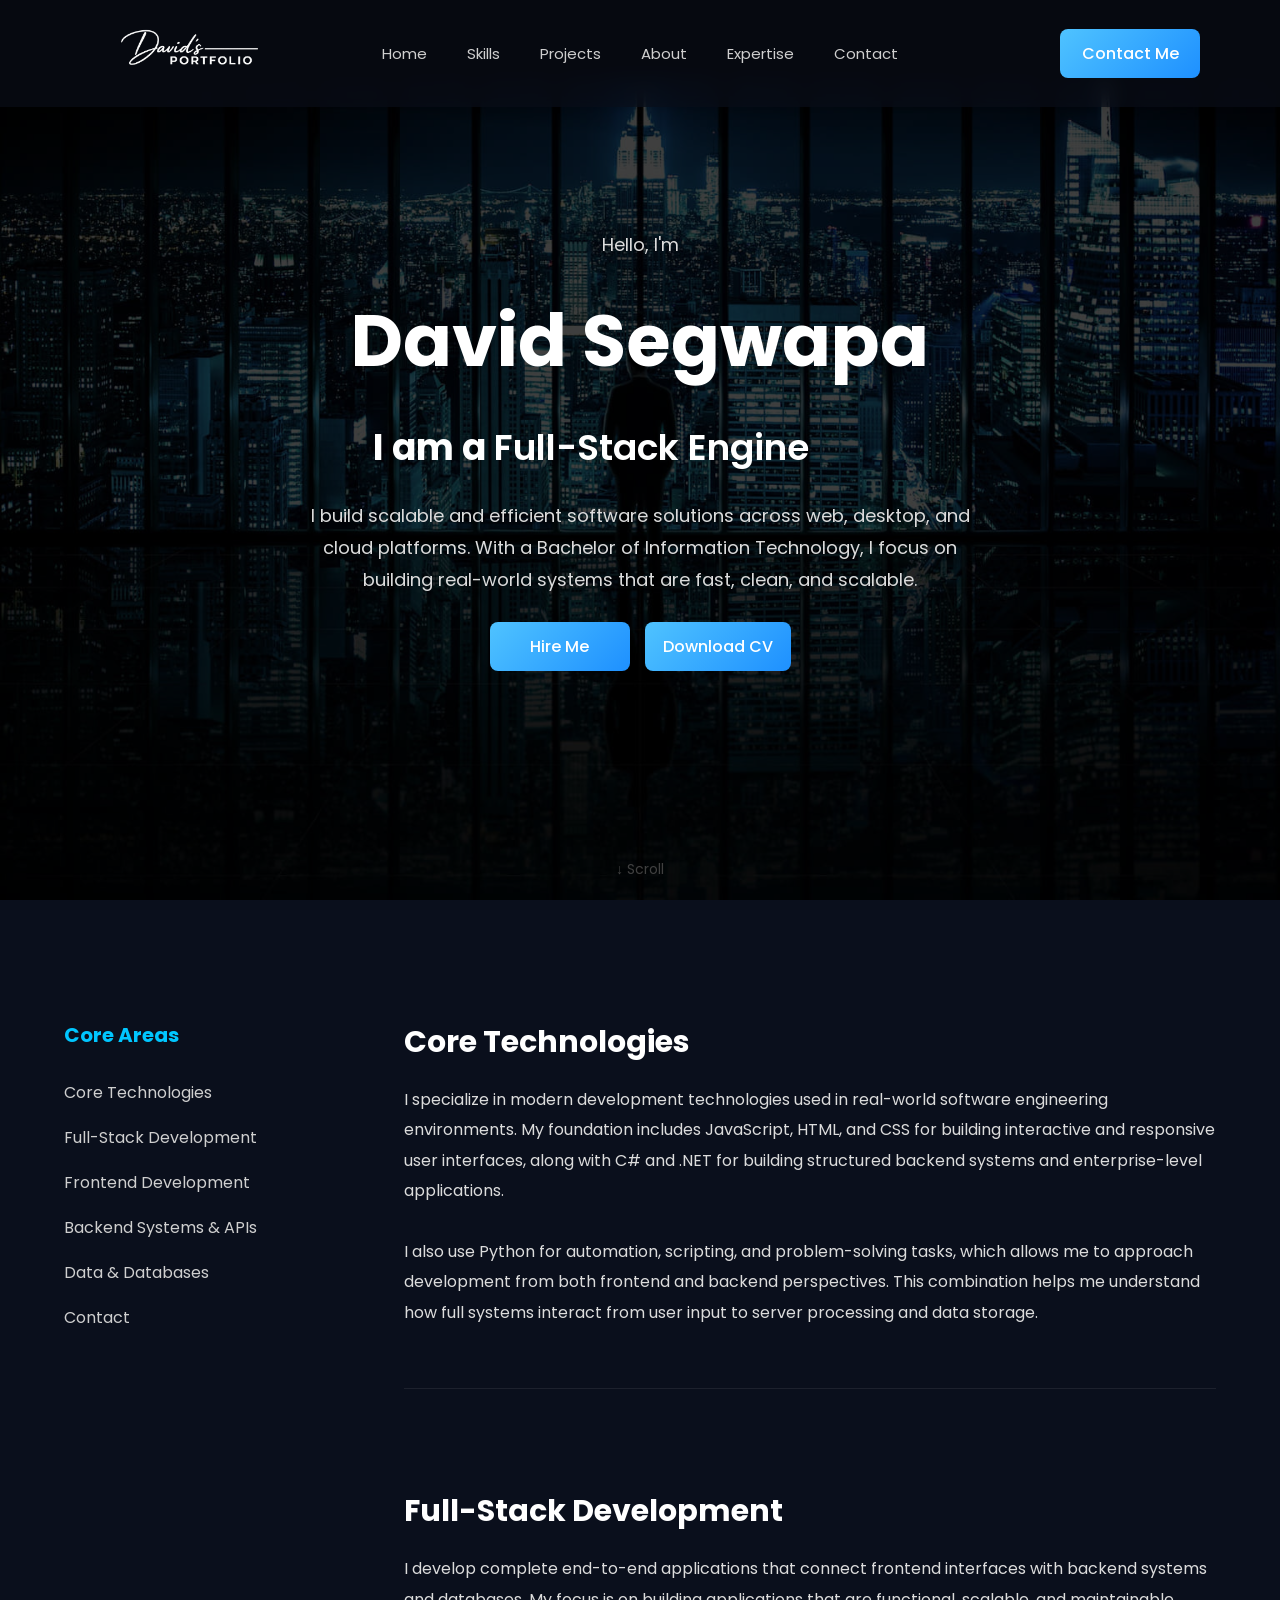
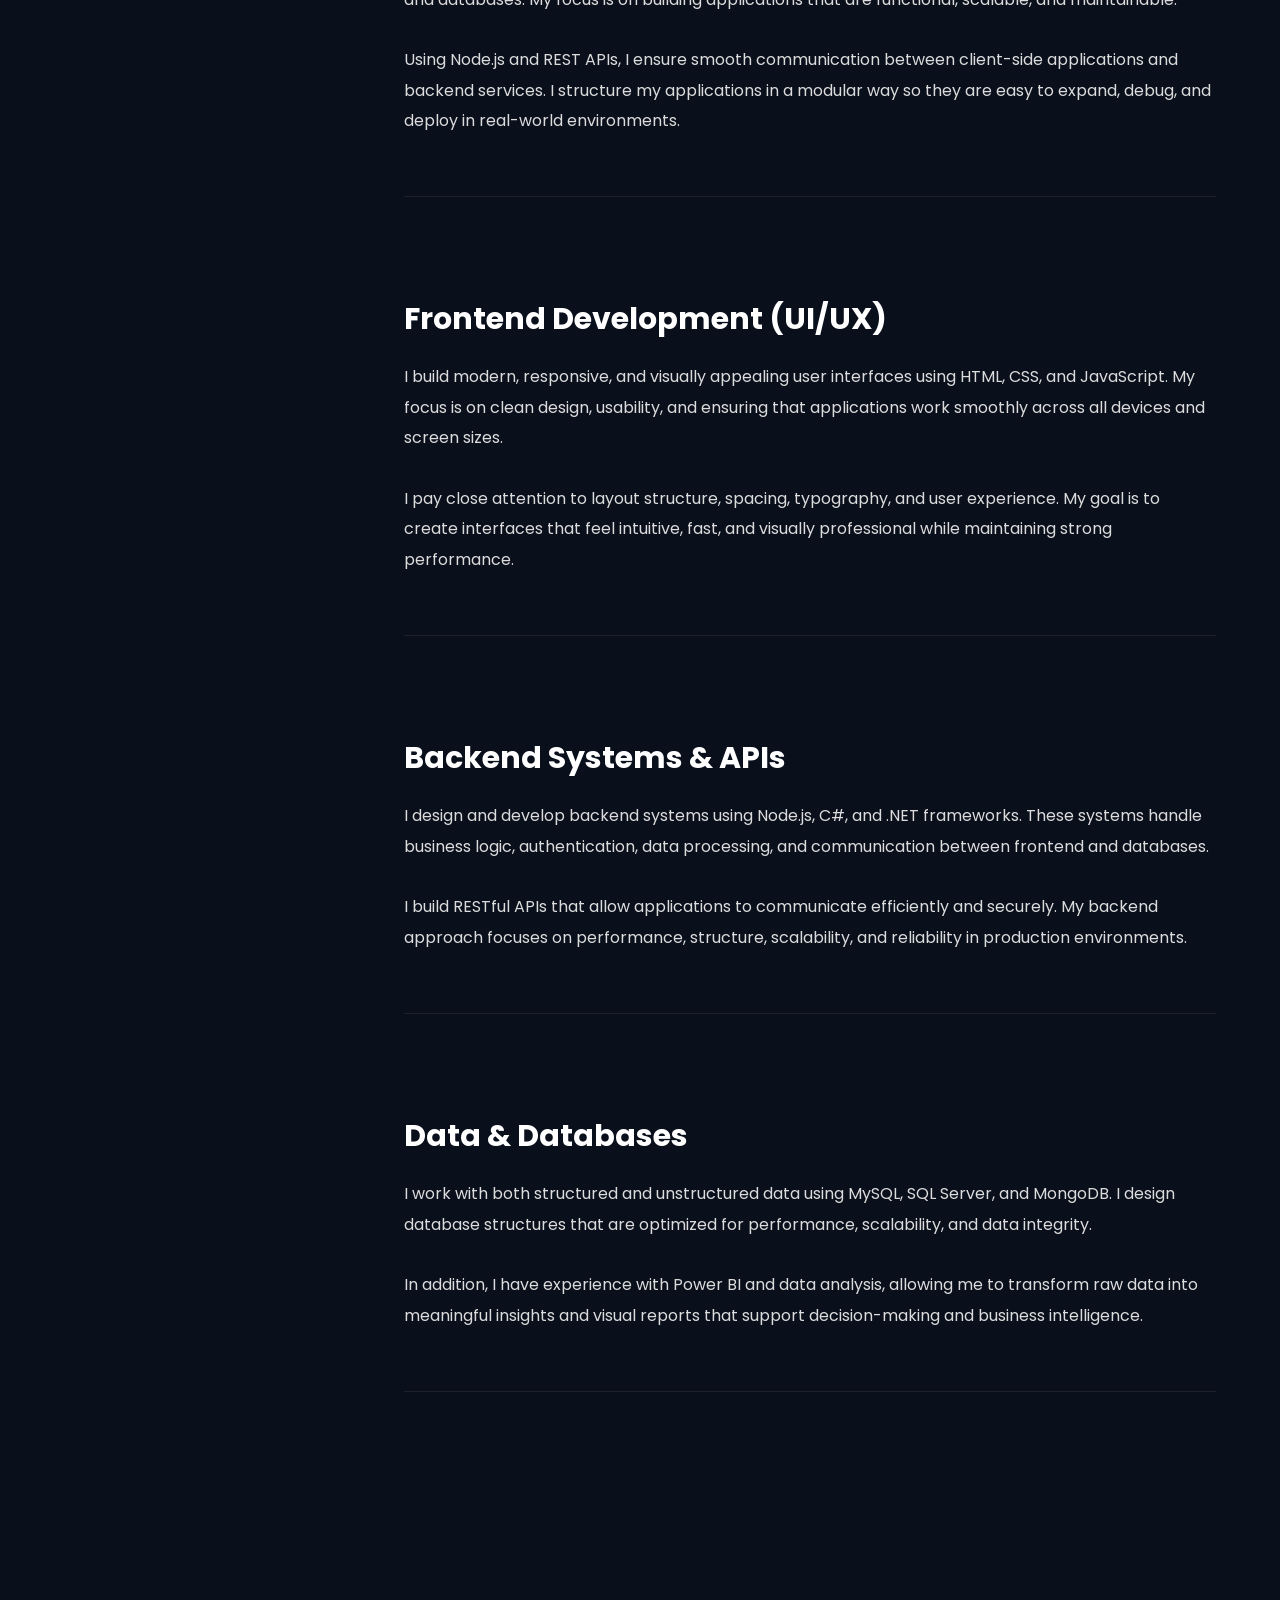
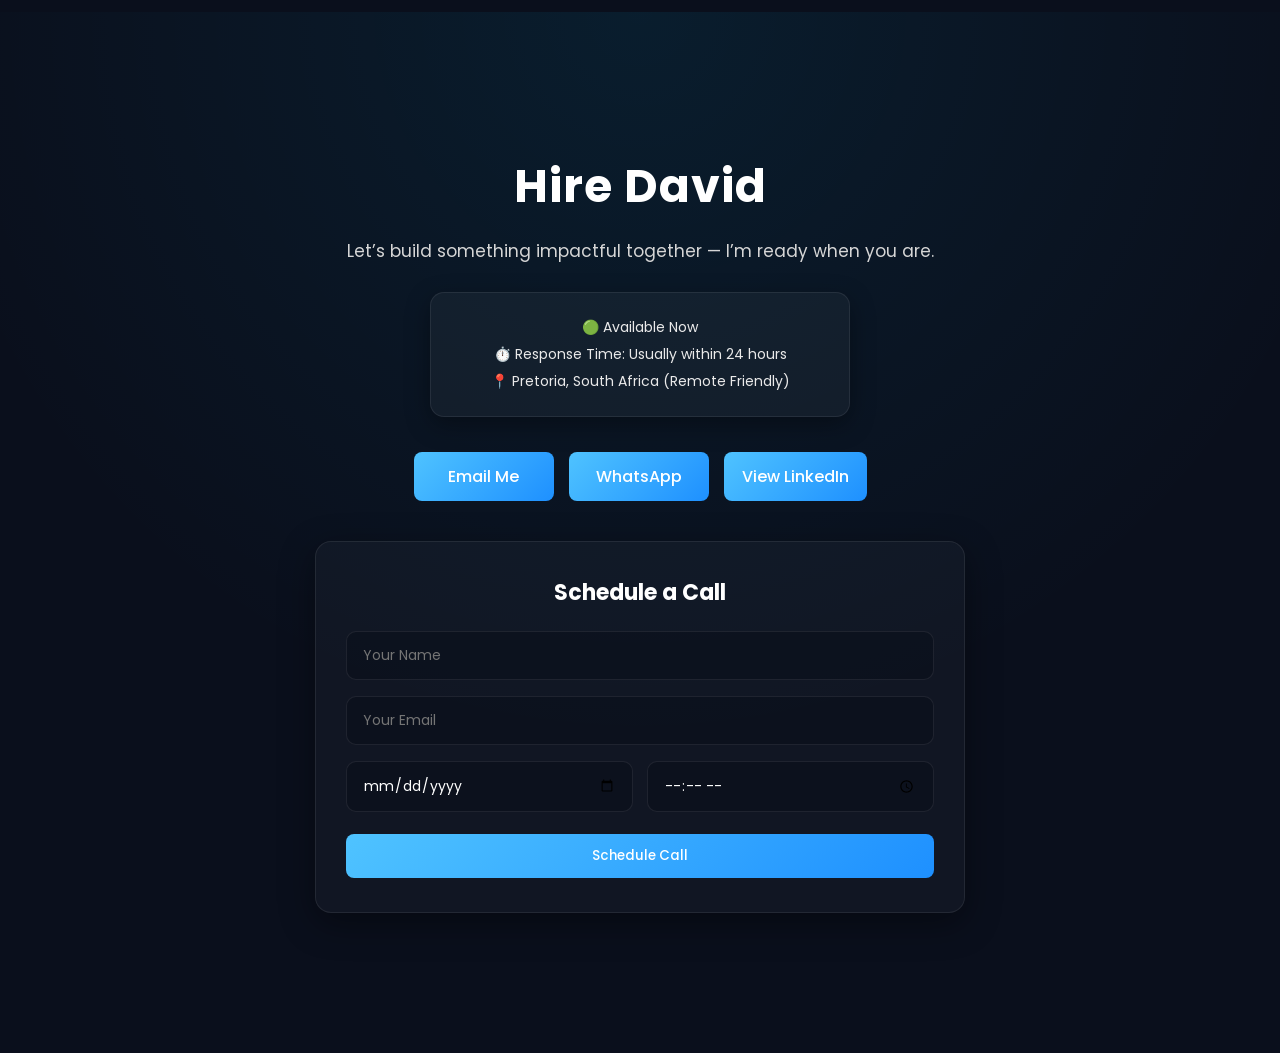
<file: index.html>
<!DOCTYPE html>
<html lang="en">
<head>
  <meta charset="UTF-8">
  <meta name="viewport" content="width=device-width, initial-scale=1.0">
  <title>David Segwapa | Full-Stack Software Engineer</title>

  <link href="https://fonts.googleapis.com/css2?family=Poppins:wght@300;400;500;600;700&display=swap" rel="stylesheet">
  <link rel="stylesheet" href="styles.css">
</head>

<body>

<header>
  <div class="logo">
    <img src="Images/ChatGPT Image Mar 22, 2026, 08_32_22 PM.png" alt="DavidDev Logo">
  </div>

  <nav id="nav">
    <a href="#home">Home</a>
    <a href="#skills">Skills</a>
    <a href="#projects">Projects</a>
    <a href="#about">About</a>
    <a href="#expertise">Expertise</a>
    <!-- FIXED -->
    <a href="#hire">Contact</a>
  </nav>

  <div id="overlay"></div>

  <div class="buttons">
    <a href="#hire" class="btn gradient">Contact Me</a>
  </div>

  <div class="menu-toggle" id="menu-toggle">☰</div>
</header>

<!-- HERO -->
<section class="hero" id="home">
  <div class="content">
    <p class="hero-intro">Hello, I'm</p>
    <h1 class="hero-name">David Segwapa</h1>
    <h2 class="hero-role">
      I am a <span id="typing"></span>
    </h2>

    <p class="scroll-text">
      I build scalable and efficient software solutions across web, desktop, and cloud platforms.
      With a Bachelor of Information Technology, I focus on building real-world systems that are fast, clean, and scalable.
    </p>

    <div class="cta">
      <a href="#hire" class="btn gradient">Hire Me</a>
      <a href="#" class="btn gradient" id="cvBtn">Download CV</a>
    </div>
  </div>

  <div class="scroll-indicator">↓ Scroll</div>
</section>

<!-- CV MODAL -->
<div id="cvModal" class="modal">
  <div class="modal-content">
    <span class="close">&times;</span>
    <h3>What would you like to do?</h3>
    <div class="modal-buttons">
      <a href="Documents/David Segwapa Resume.pdf" download class="btn gradient modal-btn">Download CV</a>
      <a href="Documents/David Segwapa Resume.pdf" target="_blank" class="btn gradient modal-btn">See CV</a>
    </div>
  </div>
</div>

<!-- SKILLS -->
<section class="skills-section" id="skills">

  <div class="skills-sidebar">
    <h2>Core Areas</h2>
    <a href="#core">Core Technologies</a>
    <a href="#fullstack">Full-Stack Development</a>
    <a href="#frontend">Frontend Development</a>
    <a href="#backend">Backend Systems & APIs</a>
    <a href="#data">Data & Databases</a>

    <!-- FIXED -->
    <a href="#hire">Contact</a>
  </div>

  <div class="skills-content">

    <div class="skill-block" id="core">
      <h3>Core Technologies</h3>
      <p>
        I specialize in modern development technologies used in real-world software engineering environments. My foundation includes JavaScript, HTML, and CSS for building interactive and responsive user interfaces, along with C# and .NET for building structured backend systems and enterprise-level applications.<br><br>
        I also use Python for automation, scripting, and problem-solving tasks, which allows me to approach development from both frontend and backend perspectives. This combination helps me understand how full systems interact from user input to server processing and data storage.
      </p>
    </div>

    <div class="skill-block" id="fullstack">
      <h3>Full-Stack Development</h3>
      <p>
        I develop complete end-to-end applications that connect frontend interfaces with backend systems and databases. My focus is on building applications that are functional, scalable, and maintainable.<br><br>
        Using Node.js and REST APIs, I ensure smooth communication between client-side applications and backend services. I structure my applications in a modular way so they are easy to expand, debug, and deploy in real-world environments.
      </p>
    </div>

    <div class="skill-block" id="frontend">
      <h3>Frontend Development (UI/UX)</h3>
      <p>
        I build modern, responsive, and visually appealing user interfaces using HTML, CSS, and JavaScript. My focus is on clean design, usability, and ensuring that applications work smoothly across all devices and screen sizes.<br><br>
        I pay close attention to layout structure, spacing, typography, and user experience. My goal is to create interfaces that feel intuitive, fast, and visually professional while maintaining strong performance.
      </p>
    </div>

    <div class="skill-block" id="backend">
      <h3>Backend Systems & APIs</h3>
      <p>
        I design and develop backend systems using Node.js, C#, and .NET frameworks. These systems handle business logic, authentication, data processing, and communication between frontend and databases.<br><br>
        I build RESTful APIs that allow applications to communicate efficiently and securely. My backend approach focuses on performance, structure, scalability, and reliability in production environments.
      </p>
    </div>

    <div class="skill-block" id="data">
      <h3>Data & Databases</h3>
      <p>
        I work with both structured and unstructured data using MySQL, SQL Server, and MongoDB. I design database structures that are optimized for performance, scalability, and data integrity.<br><br>
        In addition, I have experience with Power BI and data analysis, allowing me to transform raw data into meaningful insights and visual reports that support decision-making and business intelligence.
      </p>
    </div>

  </div>
</section>

<!-- HIRE SECTION -->
<section class="hire-section" id="hire">

  <div class="hire-container">

    <h2 class="hire-title">Hire David</h2>

    <p class="hire-value">
      Let’s build something impactful together — I’m ready when you are.
    </p>

    <div class="hire-status-card">
      <p>🟢 Available Now</p>
      <p>⏱️ Response Time: Usually within 24 hours</p>
      <p>📍 Pretoria, South Africa (Remote Friendly)</p>
    </div>

    <div class="hire-contact-buttons">
      <a href="mailto:kgothatsodavisegwapa2003@gmail.com?subject=Hiring Inquiry&body=Hi David,%0A%0AI’d like to work with you." class="btn gradient">
        Email Me
      </a>

      <a href="https://wa.me/27795946833?text=Hi%20David,%20I'm%20interested%20in%20working%20with%20you" target="_blank" class="btn gradient">
        WhatsApp
      </a>

      <a href="https://linkedin.com/in/david-segwapa-05a759346" target="_blank" class="btn gradient">
        View LinkedIn
      </a>
    </div>

    <div class="book-call-form-container">

      <form id="callForm" class="book-call-form">

        <h3>Schedule a Call</h3>

        <input type="text" id="callName" placeholder="Your Name" required>
        <input type="email" id="callEmail" placeholder="Your Email" required>

        <div class="form-row">
          <input type="date" id="callDate" required>
          <input type="time" id="callTime" required>
        </div>

        <button type="submit" class="btn gradient schedule-btn">
          Schedule Call
        </button>

      </form>

    </div>

  </div>
</section>

<script src="script.js"></script>

</body>
</html>
</file>
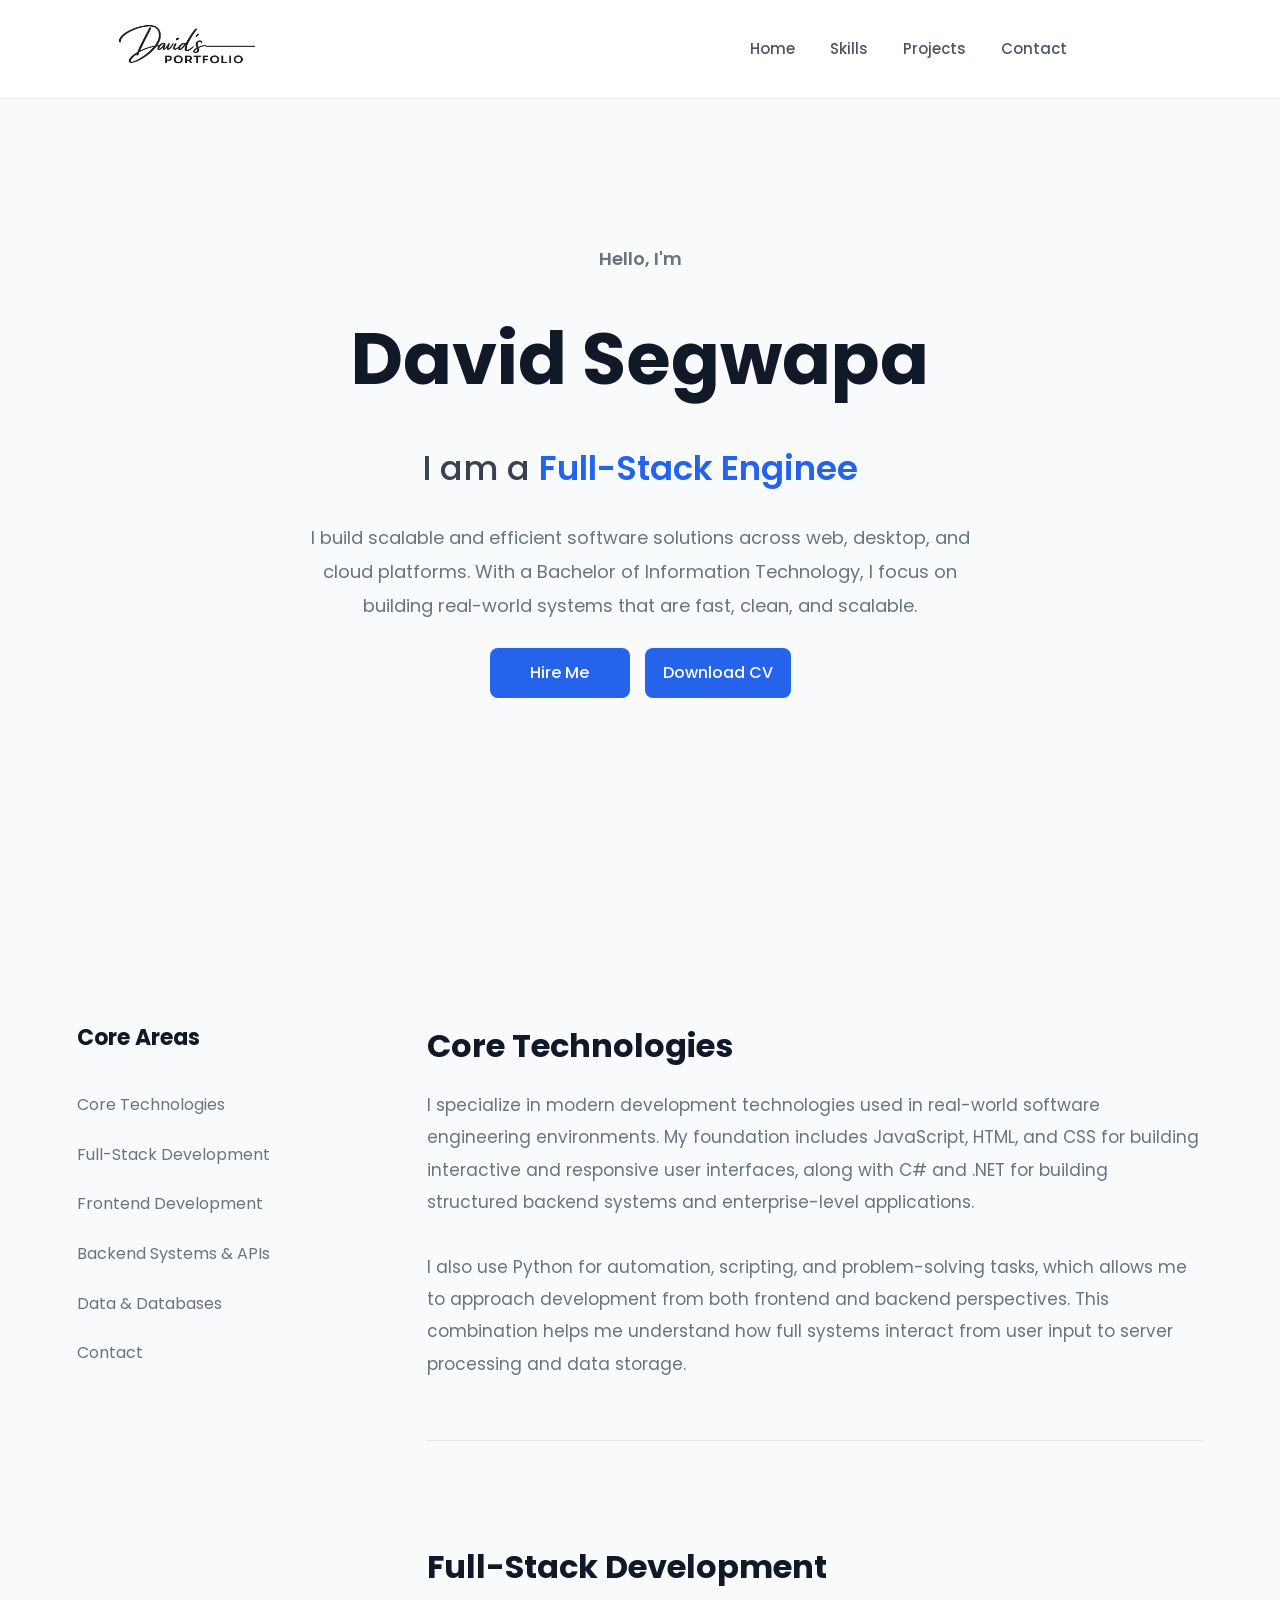
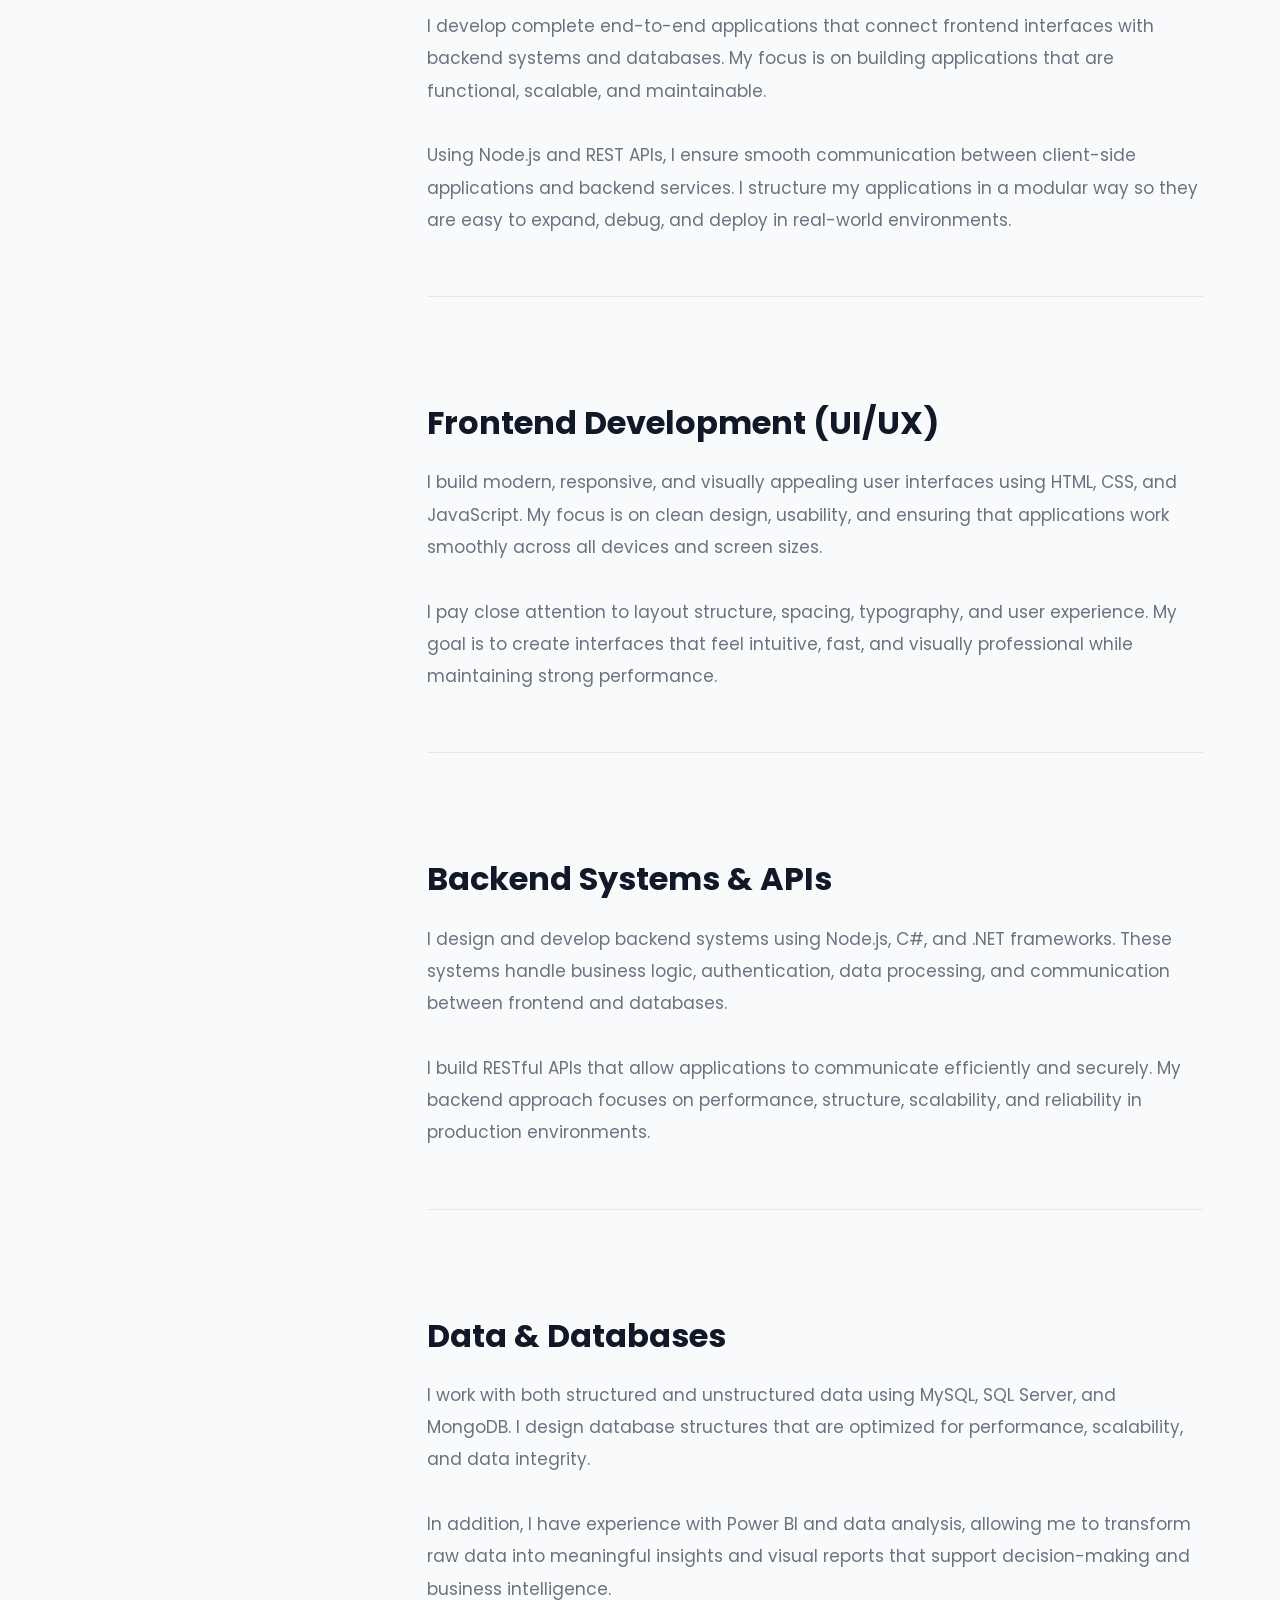
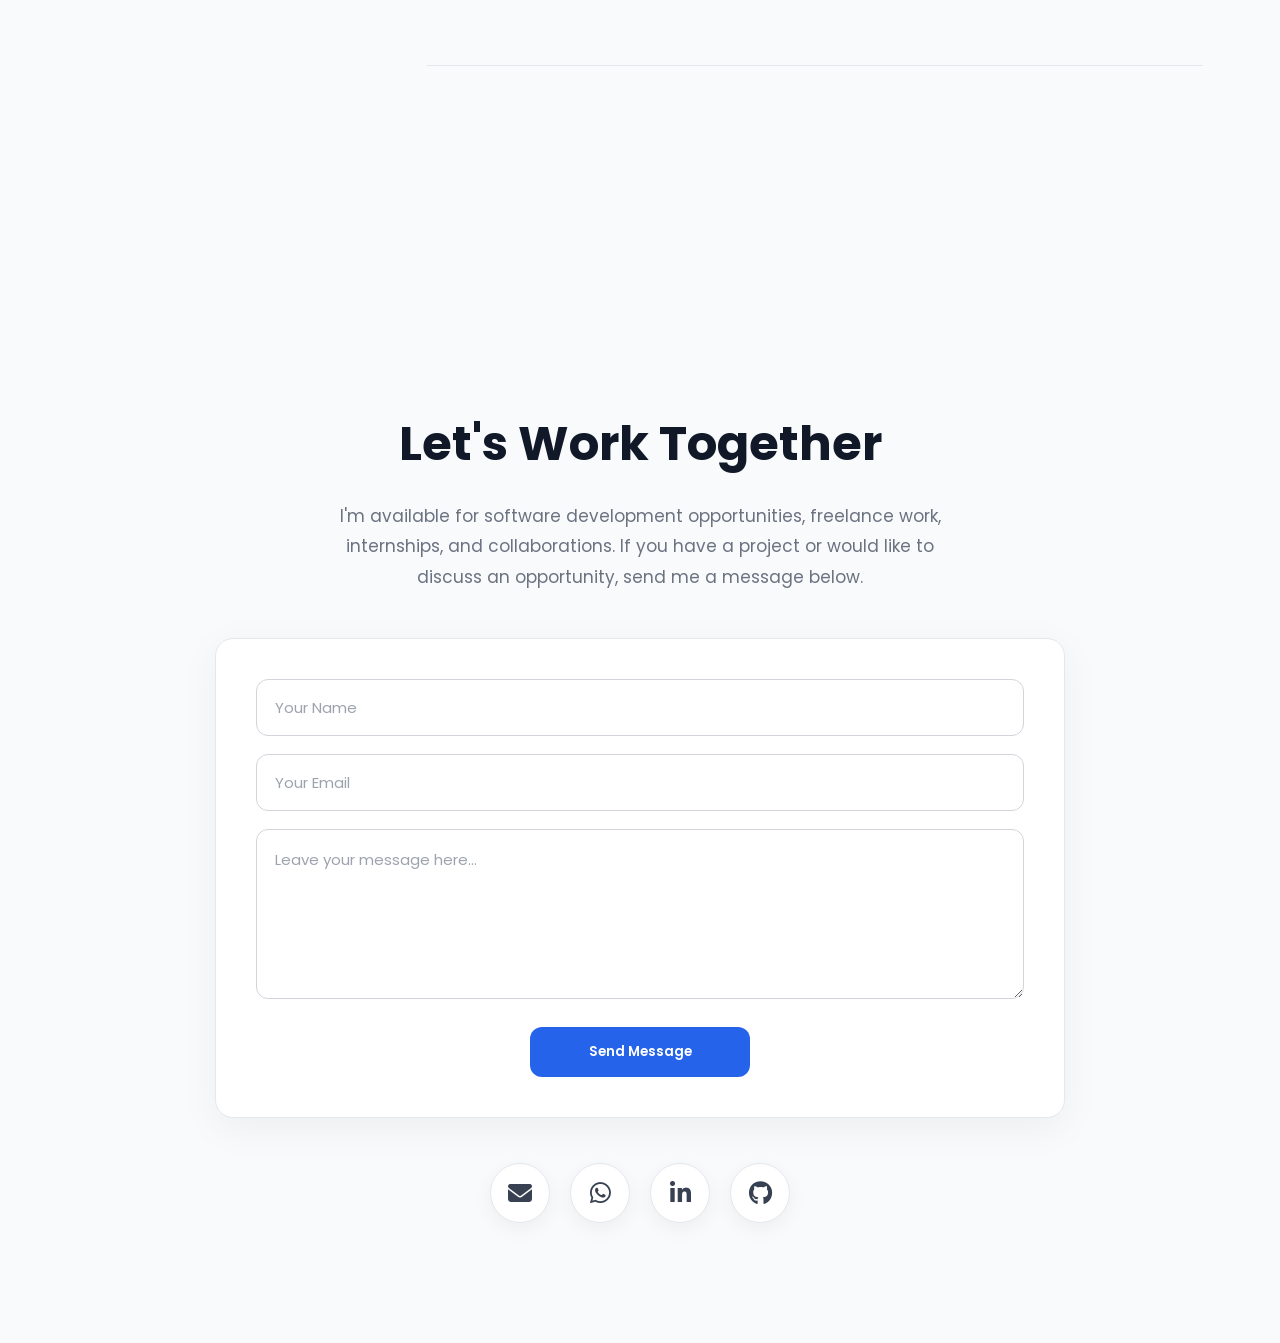
<file: docs/index.html>
<!DOCTYPE html>
<html lang="en">
<head>
  <meta charset="UTF-8">
  <meta name="viewport" content="width=device-width, initial-scale=1.0">
  <title>David Segwapa | Full-Stack Software Engineer</title>

  <link href="https://fonts.googleapis.com/css2?family=Poppins:wght@300;400;500;600;700&display=swap" rel="stylesheet">
  <link rel="stylesheet"href="https://cdnjs.cloudflare.com/ajax/libs/font-awesome/6.7.2/css/all.min.css">
  <link
    id="theme-style"
    rel="stylesheet"
    href="CSS/styles.css">
</head>

<body>

<header>
  <div class="logo">
    <img src="/docs/Images/imagePortfolioIcon.png" alt="DavidDev Logo">
  </div>

<nav id="nav">
    <a href="#home">Home</a>
    <a href="#skills">Skills</a>
    <a href="#projects">Projects</a>
    <a href="#hire">Contact</a>
</nav>

<div class="menu-toggle" id="menu-toggle">
    <i class="fas fa-bars"></i>
</div>

</header>
<div id="overlay"></div>
<!-- HERO -->
<section class="hero" id="home">
  <div class="content">
    <p class="hero-intro">Hello, I'm</p>
    <h1 class="hero-name">David Segwapa</h1>
    <h2 class="hero-role">
      I am a <span id="typing"></span>
    </h2>

    <p class="scroll-text">
      I build scalable and efficient software solutions across web, desktop, and cloud platforms.
      With a Bachelor of Information Technology, I focus on building real-world systems that are fast, clean, and scalable.
    </p>

    <div class="cta">
      <a href="#hire" class="btn gradient">Hire Me</a>
      <a href="#" class="btn gradient" id="cvBtn">Download CV</a>
    </div>
  </div>

</section>

<!-- CV MODAL -->
<div id="cvModal" class="modal">
  <div class="modal-content">
    <span class="close">&times;</span>
    <h3>What would you like to do?</h3>
    <div class="modal-buttons">
      <a href="Documents/David Segwapa Resume.pdf" download class="btn gradient modal-btn">Download CV</a>
      <a href="Documents/David Segwapa Resume.pdf" target="_blank" class="btn gradient modal-btn">See CV</a>
    </div>
  </div>
</div>

<!-- SKILLS -->
<section class="skills-section" id="skills">

  <div class="skills-sidebar">
    <h2>Core Areas</h2>
    <a href="#core">Core Technologies</a>
    <a href="#fullstack">Full-Stack Development</a>
    <a href="#frontend">Frontend Development</a>
    <a href="#backend">Backend Systems & APIs</a>
    <a href="#data">Data & Databases</a>

    <!-- FIXED -->
    <a href="#hire">Contact</a>
  </div>

  <div class="skills-content">

    <div class="skill-block" id="core">
      <h3>Core Technologies</h3>
      <p>
        I specialize in modern development technologies used in real-world software engineering environments. My foundation includes JavaScript, HTML, and CSS for building interactive and responsive user interfaces, along with C# and .NET for building structured backend systems and enterprise-level applications.<br><br>
        I also use Python for automation, scripting, and problem-solving tasks, which allows me to approach development from both frontend and backend perspectives. This combination helps me understand how full systems interact from user input to server processing and data storage.
      </p>
    </div>

    <div class="skill-block" id="fullstack">
      <h3>Full-Stack Development</h3>
      <p>
        I develop complete end-to-end applications that connect frontend interfaces with backend systems and databases. My focus is on building applications that are functional, scalable, and maintainable.<br><br>
        Using Node.js and REST APIs, I ensure smooth communication between client-side applications and backend services. I structure my applications in a modular way so they are easy to expand, debug, and deploy in real-world environments.
      </p>
    </div>

    <div class="skill-block" id="frontend">
      <h3>Frontend Development (UI/UX)</h3>
      <p>
        I build modern, responsive, and visually appealing user interfaces using HTML, CSS, and JavaScript. My focus is on clean design, usability, and ensuring that applications work smoothly across all devices and screen sizes.<br><br>
        I pay close attention to layout structure, spacing, typography, and user experience. My goal is to create interfaces that feel intuitive, fast, and visually professional while maintaining strong performance.
      </p>
    </div>

    <div class="skill-block" id="backend">
      <h3>Backend Systems & APIs</h3>
      <p>
        I design and develop backend systems using Node.js, C#, and .NET frameworks. These systems handle business logic, authentication, data processing, and communication between frontend and databases.<br><br>
        I build RESTful APIs that allow applications to communicate efficiently and securely. My backend approach focuses on performance, structure, scalability, and reliability in production environments.
      </p>
    </div>

    <div class="skill-block" id="data">
      <h3>Data & Databases</h3>
      <p>
        I work with both structured and unstructured data using MySQL, SQL Server, and MongoDB. I design database structures that are optimized for performance, scalability, and data integrity.<br><br>
        In addition, I have experience with Power BI and data analysis, allowing me to transform raw data into meaningful insights and visual reports that support decision-making and business intelligence.
      </p>
    </div>

  </div>
</section>

<section class="hire-section" id="hire">

  <div class="hire-container">

    <h2 class="hire-title">Let's Work Together</h2>

    <p class="hire-value">
      I'm available for software development opportunities, freelance work,
      internships, and collaborations. If you have a project or would like
      to discuss an opportunity, send me a message below.
    </p>

    <form id="contactForm" class="contact-form">

      <input
        type="text"
        id="contactName"
        placeholder="Your Name"
        required>

      <input
        type="email"
        id="contactEmail"
        placeholder="Your Email"
        required>

      <textarea
        id="contactMessage"
        placeholder="Leave your message here..."
        required></textarea>

      <button type="submit" class="btn gradient">
        Send Message
      </button>

    </form>

    <div class="contact-icons">

    <a href="mailto:kgothatsodavisegwapa2003@gmail.com"
       title="Email">

        <i class="fa-solid fa-envelope"></i>

    </a>

    <a href="https://wa.me/27662338824"
       target="_blank"
       title="WhatsApp">

        <i class="fa-brands fa-whatsapp"></i>

    </a>

    <a href="https://linkedin.com/in/david-segwapa-05a759346"
       target="_blank"
       title="LinkedIn">

        <i class="fa-brands fa-linkedin-in"></i>

    </a>

    <a href="https://github.com/davidsegwapa"
       target="_blank"
       title="GitHub">

        <i class="fa-brands fa-github"></i>

    </a>

</div>
  </div>

</section>

<script src="script.js"></script>

</body>
</html>
</file>
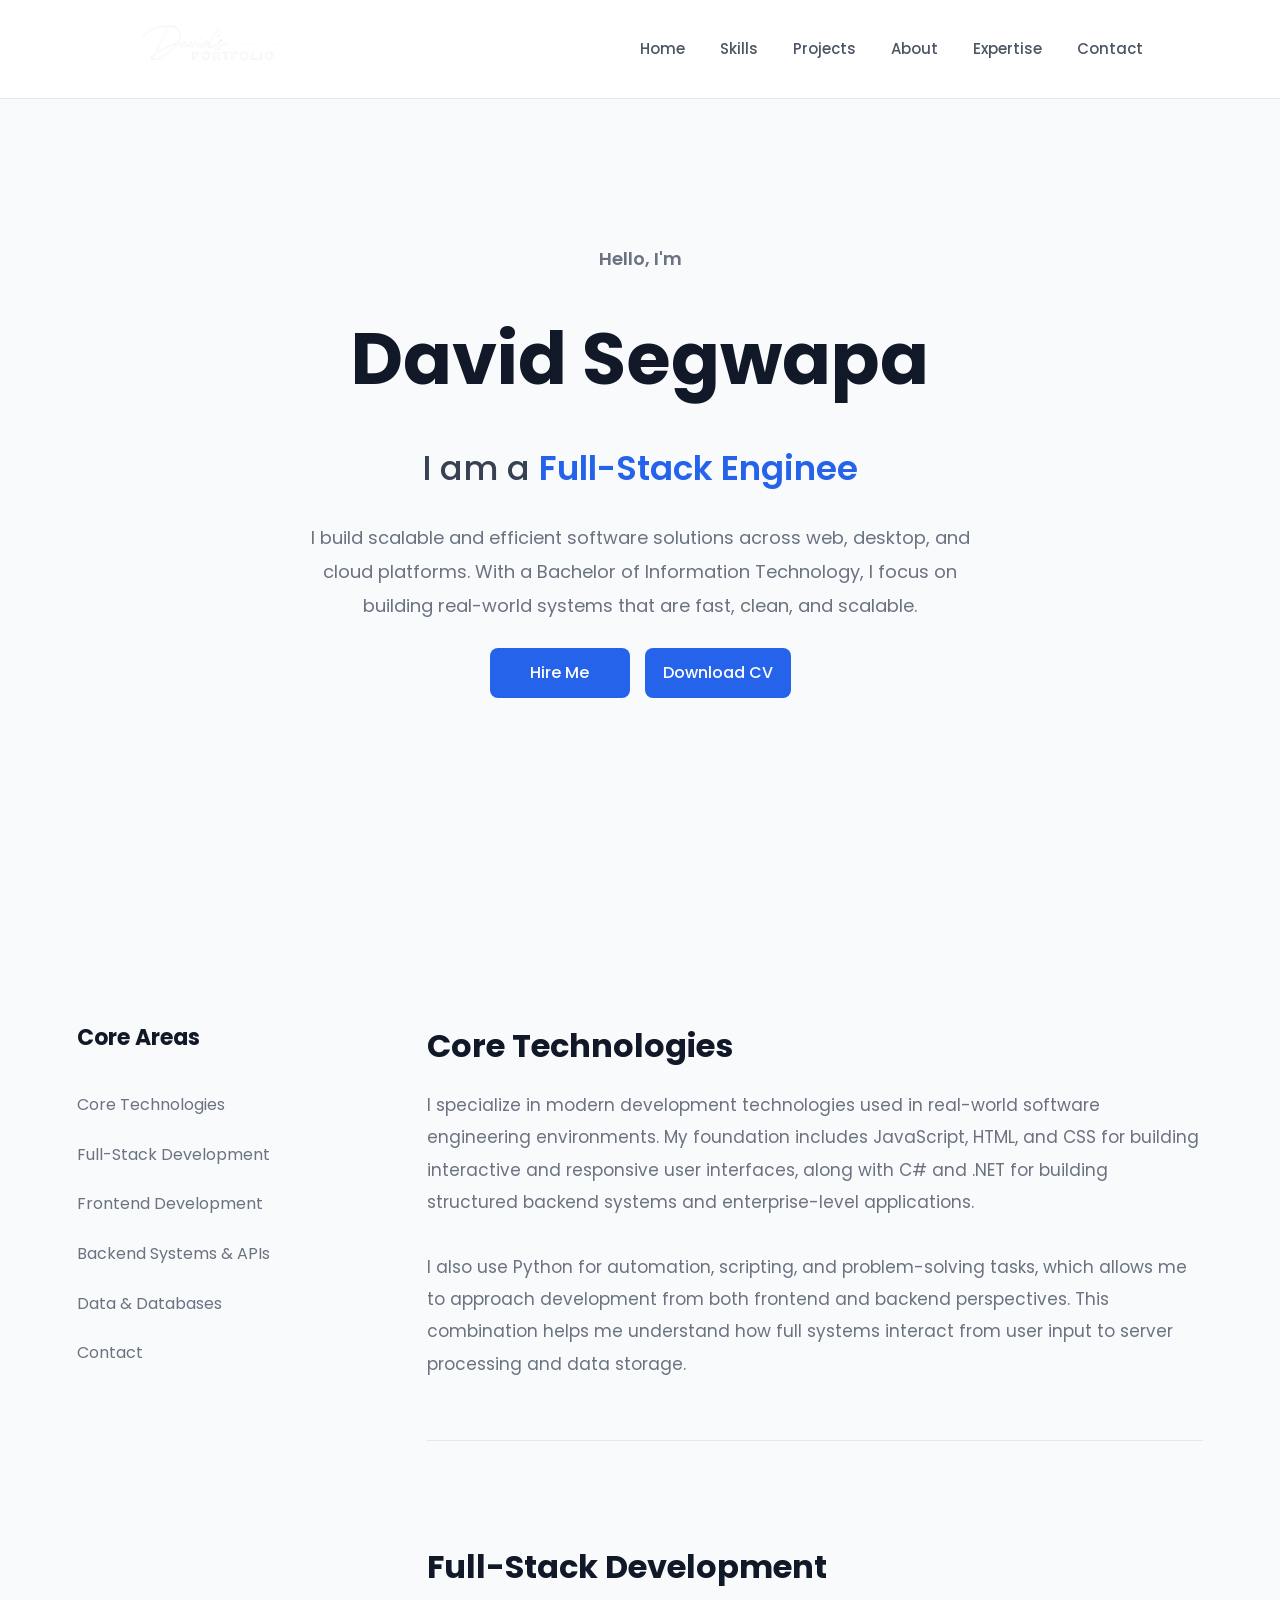
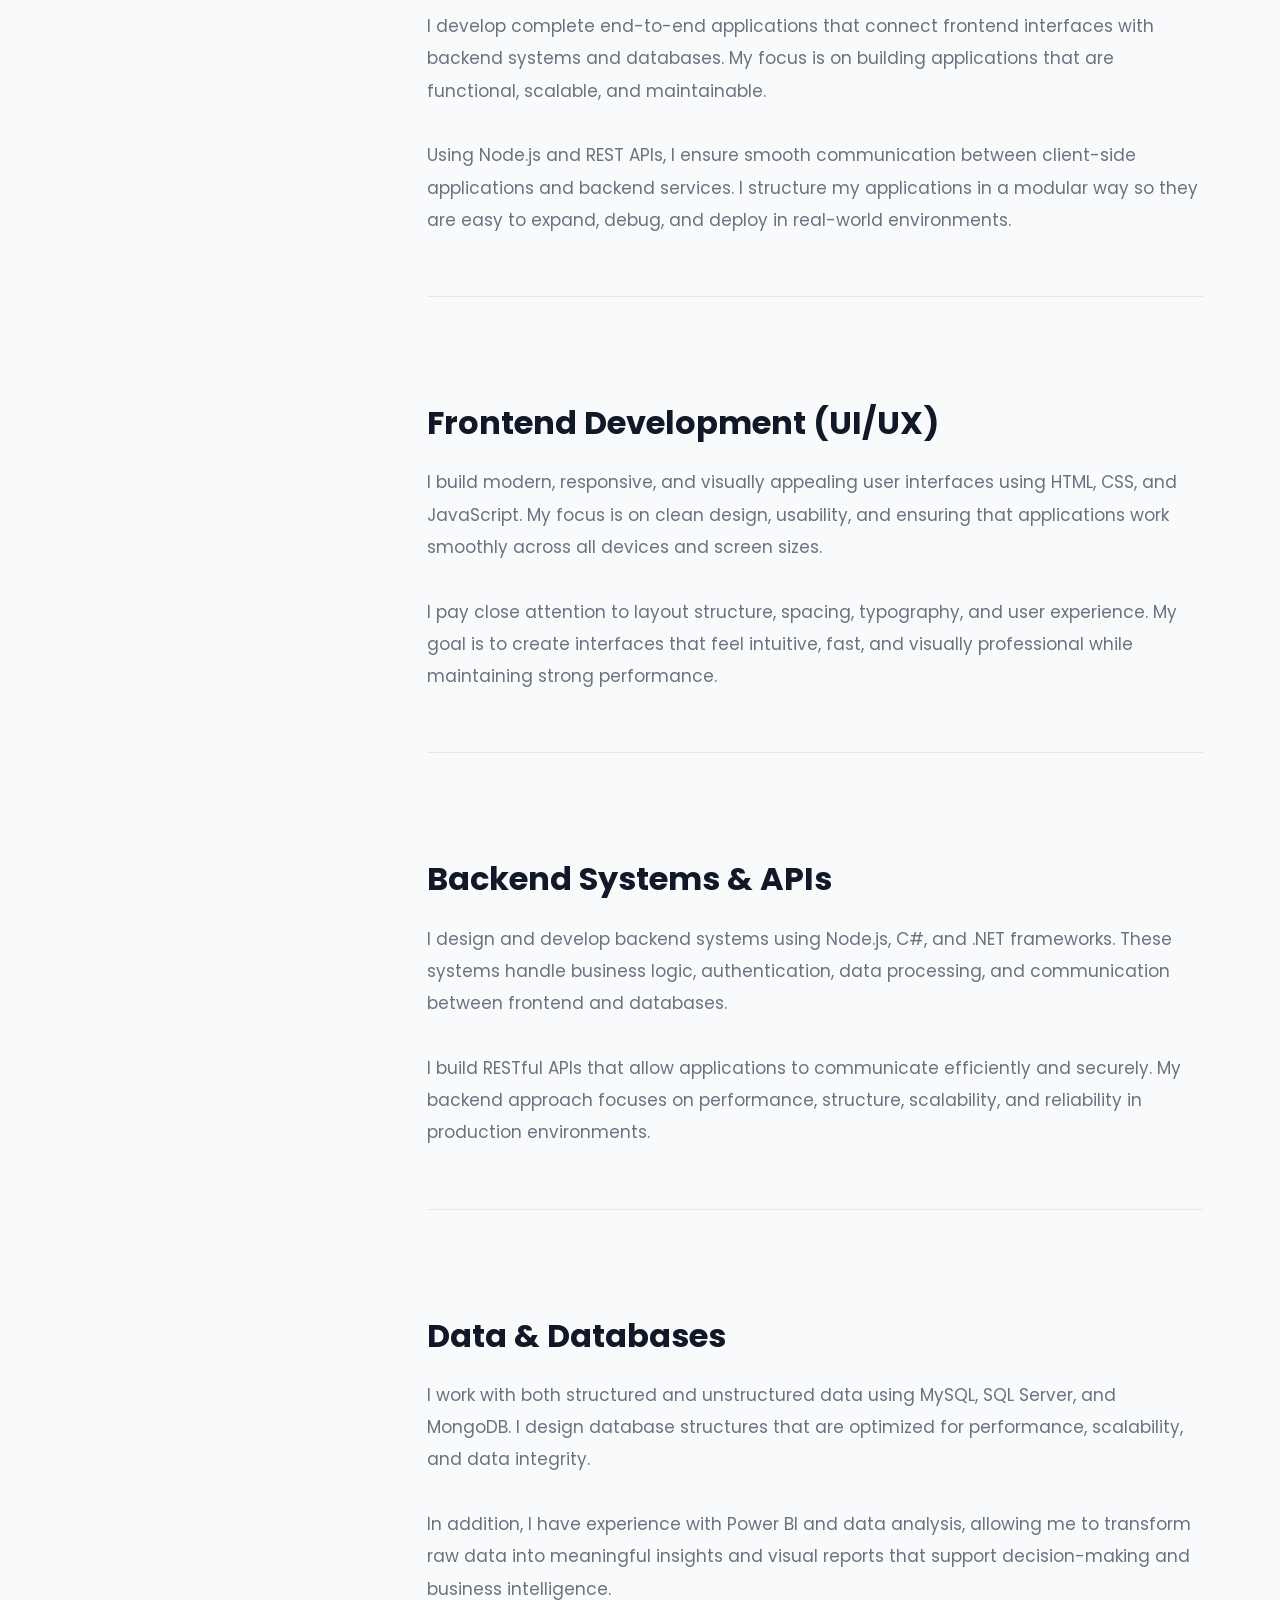
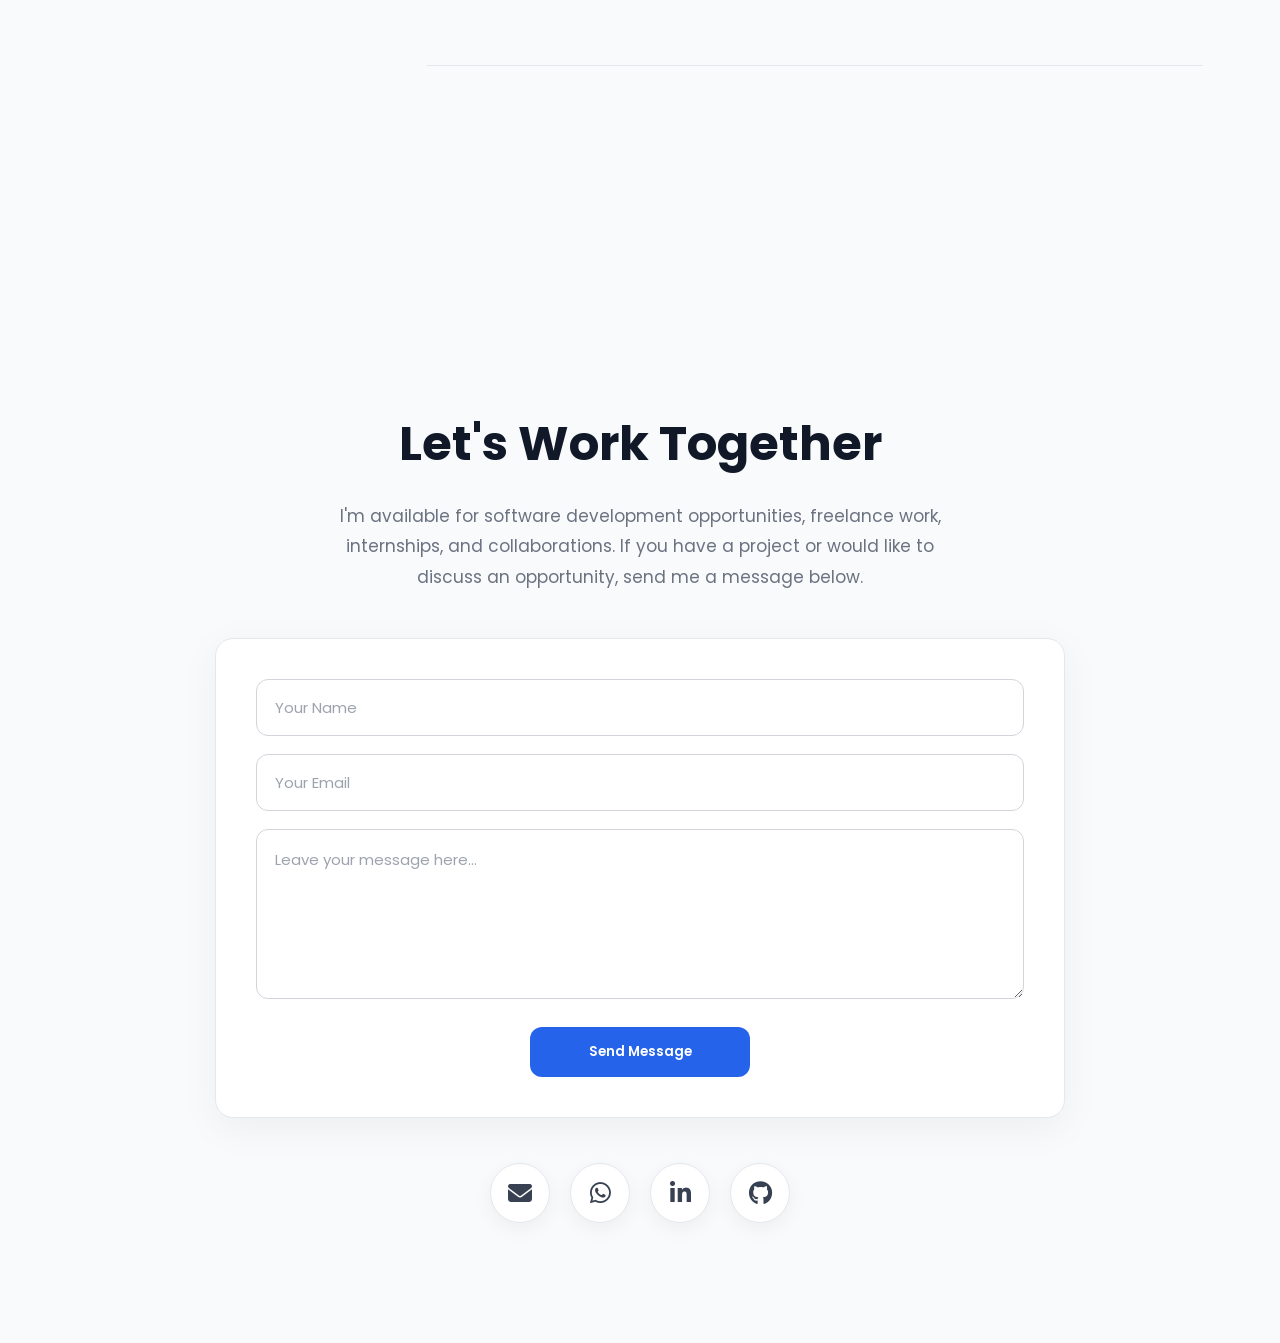
<file: frontend/index.html>
<!DOCTYPE html>
<html lang="en">
<head>
  <meta charset="UTF-8">
  <meta name="viewport" content="width=device-width, initial-scale=1.0">
  <title>David Segwapa | Full-Stack Software Engineer</title>

  <link href="https://fonts.googleapis.com/css2?family=Poppins:wght@300;400;500;600;700&display=swap" rel="stylesheet">
  <link rel="stylesheet"href="https://cdnjs.cloudflare.com/ajax/libs/font-awesome/6.7.2/css/all.min.css">
  <link
    id="theme-style"
    rel="stylesheet"
    href="CSS/styles.css">
</head>

<body>

<header>
  <div class="logo">
    <img src="Images/ChatGPT Image Mar 22, 2026, 08_32_22 PM.png" alt="DavidDev Logo">
  </div>

  <nav id="nav">
    <a href="#home">Home</a>
    <a href="#skills">Skills</a>
    <a href="#projects">Projects</a>
    <a href="#about">About</a>
    <a href="#expertise">Expertise</a>
    <a href="#hire">Contact</a>
    

  <div id="overlay"></div>

  <div class="menu-toggle" id="menu-toggle">☰</div>
</header>
<!-- HERO -->
<section class="hero" id="home">
  <div class="content">
    <p class="hero-intro">Hello, I'm</p>
    <h1 class="hero-name">David Segwapa</h1>
    <h2 class="hero-role">
      I am a <span id="typing"></span>
    </h2>

    <p class="scroll-text">
      I build scalable and efficient software solutions across web, desktop, and cloud platforms.
      With a Bachelor of Information Technology, I focus on building real-world systems that are fast, clean, and scalable.
    </p>

    <div class="cta">
      <a href="#hire" class="btn gradient">Hire Me</a>
      <a href="#" class="btn gradient" id="cvBtn">Download CV</a>
    </div>
  </div>

</section>

<!-- CV MODAL -->
<div id="cvModal" class="modal">
  <div class="modal-content">
    <span class="close">&times;</span>
    <h3>What would you like to do?</h3>
    <div class="modal-buttons">
      <a href="Documents/David Segwapa Resume.pdf" download class="btn gradient modal-btn">Download CV</a>
      <a href="Documents/David Segwapa Resume.pdf" target="_blank" class="btn gradient modal-btn">See CV</a>
    </div>
  </div>
</div>

<!-- SKILLS -->
<section class="skills-section" id="skills">

  <div class="skills-sidebar">
    <h2>Core Areas</h2>
    <a href="#core">Core Technologies</a>
    <a href="#fullstack">Full-Stack Development</a>
    <a href="#frontend">Frontend Development</a>
    <a href="#backend">Backend Systems & APIs</a>
    <a href="#data">Data & Databases</a>

    <!-- FIXED -->
    <a href="#hire">Contact</a>
  </div>

  <div class="skills-content">

    <div class="skill-block" id="core">
      <h3>Core Technologies</h3>
      <p>
        I specialize in modern development technologies used in real-world software engineering environments. My foundation includes JavaScript, HTML, and CSS for building interactive and responsive user interfaces, along with C# and .NET for building structured backend systems and enterprise-level applications.<br><br>
        I also use Python for automation, scripting, and problem-solving tasks, which allows me to approach development from both frontend and backend perspectives. This combination helps me understand how full systems interact from user input to server processing and data storage.
      </p>
    </div>

    <div class="skill-block" id="fullstack">
      <h3>Full-Stack Development</h3>
      <p>
        I develop complete end-to-end applications that connect frontend interfaces with backend systems and databases. My focus is on building applications that are functional, scalable, and maintainable.<br><br>
        Using Node.js and REST APIs, I ensure smooth communication between client-side applications and backend services. I structure my applications in a modular way so they are easy to expand, debug, and deploy in real-world environments.
      </p>
    </div>

    <div class="skill-block" id="frontend">
      <h3>Frontend Development (UI/UX)</h3>
      <p>
        I build modern, responsive, and visually appealing user interfaces using HTML, CSS, and JavaScript. My focus is on clean design, usability, and ensuring that applications work smoothly across all devices and screen sizes.<br><br>
        I pay close attention to layout structure, spacing, typography, and user experience. My goal is to create interfaces that feel intuitive, fast, and visually professional while maintaining strong performance.
      </p>
    </div>

    <div class="skill-block" id="backend">
      <h3>Backend Systems & APIs</h3>
      <p>
        I design and develop backend systems using Node.js, C#, and .NET frameworks. These systems handle business logic, authentication, data processing, and communication between frontend and databases.<br><br>
        I build RESTful APIs that allow applications to communicate efficiently and securely. My backend approach focuses on performance, structure, scalability, and reliability in production environments.
      </p>
    </div>

    <div class="skill-block" id="data">
      <h3>Data & Databases</h3>
      <p>
        I work with both structured and unstructured data using MySQL, SQL Server, and MongoDB. I design database structures that are optimized for performance, scalability, and data integrity.<br><br>
        In addition, I have experience with Power BI and data analysis, allowing me to transform raw data into meaningful insights and visual reports that support decision-making and business intelligence.
      </p>
    </div>

  </div>
</section>

<section class="hire-section" id="hire">

  <div class="hire-container">

    <h2 class="hire-title">Let's Work Together</h2>

    <p class="hire-value">
      I'm available for software development opportunities, freelance work,
      internships, and collaborations. If you have a project or would like
      to discuss an opportunity, send me a message below.
    </p>

    <form id="contactForm" class="contact-form">

      <input
        type="text"
        id="contactName"
        placeholder="Your Name"
        required>

      <input
        type="email"
        id="contactEmail"
        placeholder="Your Email"
        required>

      <textarea
        id="contactMessage"
        placeholder="Leave your message here..."
        required></textarea>

      <button type="submit" class="btn gradient">
        Send Message
      </button>

    </form>

    <div class="contact-icons">

    <a href="mailto:kgothatsodavisegwapa2003@gmail.com"
       title="Email">

        <i class="fa-solid fa-envelope"></i>

    </a>

    <a href="https://wa.me/27662338824"
       target="_blank"
       title="WhatsApp">

        <i class="fa-brands fa-whatsapp"></i>

    </a>

    <a href="https://linkedin.com/in/david-segwapa-05a759346"
       target="_blank"
       title="LinkedIn">

        <i class="fa-brands fa-linkedin-in"></i>

    </a>

    <a href="https://github.com/davidsegwapa"
       target="_blank"
       title="GitHub">

        <i class="fa-brands fa-github"></i>

    </a>

</div>
  </div>

</section>

<script src="script.js"></script>

</body>
</html>
</file>
<file: styles.css>
/* =========================
   BASE RESET + GLOBAL
========================= */
* {
  margin: 0;
  padding: 0;
  box-sizing: border-box;
  font-family: 'Poppins', sans-serif;
}

html {
  scroll-behavior: smooth;
  scroll-padding-top: 140px;
}

body {
  background: #0a0f1c;
  color: white;
  overflow-x: hidden;
}

/* =========================
   HEADER / NAVBAR (FIXED CENTER)
========================= */
header {
  display: flex;
  justify-content: space-between;
  align-items: center;
  padding: 25px 80px;
  position: fixed;
  width: 100%;
  z-index: 1002;
  background: rgba(10,15,28,0.6);
  backdrop-filter: blur(10px);
}

.logo {
  flex: 1;
}

.logo img {
  height: 50px;
  width: auto;
}

nav {
  display: flex;
  align-items: center;
  justify-content: center;
  flex: 1;
}

nav a {
  margin: 0 20px;
  text-decoration: none;
  color: #cfcfcf;
  font-size: 15px;
  transition: 0.3s;
}

nav a:hover {
  color: #00c6ff;
  transform: translateX(5px);
}

.buttons {
  flex: 1;
  display: flex;
  justify-content: flex-end;
}

.btn {
  padding: 10px 24px;
  border-radius: 10px;
  border: 1px solid rgba(255,255,255,0.3);
  background: transparent;
  color: white;
  text-decoration: none;
  transition: 0.3s;
}

.btn.primary {
  background: linear-gradient(45deg, #00c6ff, #0072ff);
  border: none;
}

.btn:hover {
  transform: translateY(-3px);
  box-shadow: 0 6px 16px rgba(0,0,0,0.4);
}

.menu-toggle {
  display: none;
  font-size: 26px;
  cursor: pointer;
  color: #fff;
  z-index: 1003;
}

/* =========================
   HERO SECTION
========================= */
.hero {
  height: 100vh;
  display: flex;
  align-items: center;
  justify-content: center;
  text-align: center;
  background: url('Images/4k-tech-ulcajgzzc25jlrgi.jpg') no-repeat center/cover;
  position: relative;
  padding: 20px;
}

.hero::after {
  content: '';
  position: absolute;
  inset: 0;
  background: rgba(0,0,0,0.75);
}

.content {
  position: relative;
  z-index: 2;
  max-width: 900px;
  display: flex;
  flex-direction: column;
  align-items: center;
  gap: 25px;
}

.hero-intro {
  font-size: 16px;
  color: #ccc;
}

.hero-name {
  font-size: 72px;
}

.hero-role {
  font-size: 36px;
}

#typing {
  display: inline-block;
  width: 18ch;
  max-width: 100%;
  text-align: left;
  white-space: nowrap;
  font-weight: 600;
}

.content p {
  font-size: 18px;
  color: #dcdcdc;
  line-height: 1.8;
  max-width: 700px;
}

.cta {
  display: flex;
  gap: 15px;
  justify-content: center;
}

.btn.gradient {
  background: linear-gradient(135deg, #4fc3ff, #1e90ff);
  color: white;
  padding: 12px 18px;
  border-radius: 8px;
  border: none;
  font-weight: 500;
  min-width: 140px;
  text-align: center;
  transition: 0.3s;
}

.btn.gradient:hover {
  transform: translateY(-2px);
  box-shadow: 0 0 18px rgba(79, 195, 255, 0.4);
}

.scroll-indicator {
  position: absolute;
  bottom: 20px;
  left: 50%;
  transform: translateX(-50%);
  opacity: 0.8;
  font-size: 14px;
}

/* =========================
   SKILLS SECTION
========================= */
.skills-section {
  display: flex;
  gap: 80px;
  max-width: 1600px;
  margin: 0 auto;
  padding: 120px 5%;
  align-items: flex-start;
  justify-content: center;
}

/* CLEAN SIDEBAR */
.skills-sidebar {
  position: sticky;
  top: 160px;
  min-width: 260px;
  background: transparent;
  border-radius: 0;
  padding: 0;
  box-shadow: none;
}

.skills-sidebar h2 {
  font-size: 20px;
  margin-bottom: 20px;
  color: #00c6ff;
}

.skills-sidebar a {
  display: block;
  padding: 10px 0;
  color: #cfcfcf;
  text-decoration: none;
  transition: 0.3s;
}

.skills-sidebar a:hover {
  color: #fff;
  transform: translateX(10px);
}

.skills-sidebar a.active {
  color: #00c6ff;
  font-weight: 600;
  transform: translateX(10px);
}

/* CONTENT */
.skills-content {
  flex: 1;
  display: flex;
  flex-direction: column;
  align-items: center;
}

.skill-block {
  width: 100%;
  max-width: 900px;
  margin-bottom: 100px;
  padding-bottom: 60px;
  border-bottom: 1px solid rgba(255,255,255,0.08);
  opacity: 0;
  transform: translateY(40px);
  transition: 0.8s ease;
}

.skill-block.show {
  opacity: 1;
  transform: translateY(0);
}

.skill-block h3 {
  font-size: 30px;
  margin-bottom: 20px;
}

.skill-block p {
  font-size: 16px;
  line-height: 1.9;
  color: #dcdcdc;
}

/* =========================
   SCROLL PROGRESS BAR
========================= */
body::before {
  content: "";
  position: fixed;
  top: 0;
  left: 0;
  width: 4px;
  height: var(--scroll, 0%);
  background: linear-gradient(180deg, #00c6ff, #0072ff);
  z-index: 9999;
}

/* =========================
   MODAL POPUP
========================= */
.modal {
  display: none; /* hidden by default */
  position: fixed;
  z-index: 2000;
  left: 0;
  top: 0;
  width: 100%;
  height: 100%;
  overflow: auto;
  background: rgba(0,0,0,0.7);
  backdrop-filter: blur(5px);
}

.modal-content {
  background-color: #0a0f1ca8;
  margin: auto; /* vertically & horizontally centered */
  top: 50%;
  transform: translateY(0);
  padding: 30px 20px;
  border-radius: 12px;
  width: 90%;
  max-width: 400px;
  text-align: center;
  color: white;
  box-shadow: 0 10px 40px rgba(0,0,0,0.6);
}

.modal-content h3 {
  margin-bottom: 25px;
  color: #ffffff;
}

.modal-buttons {
  display: flex;
  flex-direction: row;
  gap: 15px;
  justify-content: center;
}

.modal-buttons a {
  text-decoration: none;
  padding: 12px;
  border-radius: 8px;
  background: linear-gradient(135deg, #4fc3ff, #1e90ff);
  color: white;
  font-weight: 500;
  flex: 1; /* equal width */
  text-align: center;
  transition: 0.3s;
}

.modal-buttons a:hover {
  transform: translateY(-2px);
  box-shadow: 0 0 18px rgba(79,195,255,0.4);
}

.close {
  position: absolute;
  top: 15px;
  right: 20px;
  font-size: 28px;
  font-weight: bold;
  color: #fff;
  cursor: pointer;
}

/* =========================
   MOBILE STYLES
========================= */
@media(max-width: 900px){
  header {
    padding: 20px;
  }

  .menu-toggle {
    display: block;
  }

  .buttons {
    display: none;
  }

  nav {
    position: fixed;
    top: 60px;
    right: -60%;
    width: 60%;
    max-width: 150px;
    height: auto;
    background: rgba(10, 15, 28, 0.973);
    backdrop-filter: blur(10px);
    flex-direction: column;
    align-items: flex-start;
    padding: 40px 20px;
    margin-top: 37px;
    transition: right 0.35s ease;
    border-radius: 15px 0 0 15px;
    z-index: 1003;
  }

  nav.active {
    right: 0;
  }

  nav a {
    margin: 15px 0;
    font-size: 18px;
  }

  .hero-name {
    font-size: 42px;
  }

  .hero-role {
    font-size: 22px;
  }

  .content p {
    font-size: 15px;
  }

  .cta {
    flex-direction: row;
    justify-content: center;
    gap: 10px;
  }

  .cta .btn {
    padding: 10px 14px;
    font-size: 14px;
    min-width: 120px;
  }

  .skills-section {
    flex-direction: column;
    padding: 100px 6%;
  }

  .skills-sidebar {
    display: none;
  }

  /* Modal adjustments */
  .modal-content {
    width: 95%;
    max-width: 350px;
    padding: 25px 15px;
  }

  .modal-buttons a {
    padding: 10px;
    font-size: 14px;
  }

  .modal-buttons {
    flex-direction: row;
  }
}

/* =========================
   HIRE SECTION (UPGRADED PREMIUM UI - FINAL FIXED)
========================= */

.hire-section {
  padding: 140px 5%;
  display: flex;
  justify-content: center;
  background: radial-gradient(circle at top, rgba(0,198,255,0.08), transparent 60%);
}

.hire-container {
  max-width: 900px;
  width: 100%;
  text-align: center;
  animation: fadeUp 0.8s ease forwards;
}

/* TITLE */
.hire-title {
  font-size: 46px;
  margin-bottom: 15px;
  letter-spacing: 1px;
}

/* VALUE TEXT */
.hire-value {
  font-size: 17px;
  line-height: 1.8;
  color: #d6d6d6;
  max-width: 750px;
  margin: 0 auto 25px auto;
}

/* STATUS CARD */
.hire-status-card {
  margin: 25px auto;
  padding: 18px 20px;
  max-width: 420px;
  border-radius: 14px;
  background: rgba(255,255,255,0.04);
  border: 1px solid rgba(255,255,255,0.08);
  backdrop-filter: blur(12px);
  box-shadow: 0 8px 25px rgba(0,0,0,0.35);
  animation: fadeUp 1s ease forwards;
}

.hire-status-card p {
  margin: 6px 0;
  font-size: 14px;
  color: #eaeaea;
}

/* CONTACT BUTTONS */
.hire-contact-buttons {
  display: flex;
  justify-content: center;
  gap: 15px;
  flex-wrap: wrap;
  margin: 35px 0;
}

.hire-contact-buttons a {
  transition: 0.3s ease;
}

.hire-contact-buttons a:hover {
  transform: translateY(-4px);
  box-shadow: 0 0 20px rgba(79, 195, 255, 0.35);
}

/* =========================
   FORM WRAPPER (CENTERING + SPACING FIX)
========================= */

.book-call-form-container {
  display: flex;
  justify-content: center;
  margin-top: 40px;
  padding: 0 20px; /* better side spacing */
}

/* FORM CARD */
.book-call-form {
  width: 100%;
  max-width: 650px;
  padding: 34px 30px;

  border-radius: 16px;
  background: rgba(255,255,255,0.03);
  border: 1px solid rgba(255,255,255,0.08);
  backdrop-filter: blur(14px);
  box-shadow: 0 10px 35px rgba(0,0,0,0.4);

  display: flex;
  flex-direction: column;
  gap: 16px;
  margin: 0 auto;
}

/* FORM TITLE */
.book-call-form h3 {
  margin-bottom: 6px;
  color: #ffffff;
  font-size: 22px;
}

/* INPUTS */
.book-call-form input {
  width: 100%;
  padding: 13px 16px;
  border-radius: 10px;

  border: 1px solid rgba(255,255,255,0.08);
  background: rgba(10,15,28,0.6);

  color: white;
  caret-color: white;

  outline: none;
  font-size: 14px;
  transition: 0.3s ease;
}

/* INPUT FOCUS */
.book-call-form input:focus {
  border-color: #4fc3ff;
  box-shadow: 0 0 10px rgba(79,195,255,0.25);
}

/* DATE + TIME ROW */
.form-row {
  display: flex;
  gap: 14px;
}

.form-row input {
  flex: 1;
}

/* =========================
   FIX CALENDAR + CLOCK ICON (WHITE)
========================= */

input[type="date"],
input[type="time"] {
  color-scheme: dark;
}

/* STRONG ICON FIX */
input[type="date"]::-webkit-calendar-picker-indicator,
input[type="time"]::-webkit-calendar-picker-indicator {
  filter: invert(1) brightness(2);
  opacity: 1;
  cursor: pointer;
}

/* BUTTON */
.schedule-btn {
  padding: 13px;
  margin-top: 6px;

  border-radius: 10px;
  border: none;

  cursor: pointer;
  background: linear-gradient(90deg, #00c6ff, #0072ff);
  color: white;

  font-weight: 600;
  transition: 0.3s ease;
}

.schedule-btn:hover {
  transform: scale(1.02);
  box-shadow: 0 0 15px rgba(0,198,255,0.3);
}

/* FINAL CTA */
.hire-final-cta {
  margin-top: 40px;
  font-size: 16px;
  color: #cfcfcf;
  font-style: italic;
}

/* =========================
   ANIMATIONS
========================= */

@keyframes fadeUp {
  from {
    opacity: 0;
    transform: translateY(20px);
  }
  to {
    opacity: 1;
    transform: translateY(0);
  }
}

/* =========================
   MOBILE RESPONSIVE
========================= */

@media (max-width: 600px) {
  .hire-title {
    font-size: 32px;
  }

  .hire-value {
    font-size: 15px;
  }

  .form-row {
    flex-direction: column;
  }

  .book-call-form {
    padding: 24px;
    max-width: 100%;
  }
}

html {
  scroll-behavior: smooth;
}
</file>
<file: docs/CSS/styles.css>
/* =========================
   BASE RESET + GLOBAL
========================= */
*{
    margin:0;
    padding:0;
    box-sizing:border-box;
    font-family:'Poppins',sans-serif;
}

html{
    scroll-behavior:smooth;
    scroll-padding-top:100px;
}

body{
    background:#f8fafc;
    color:#1f2937;
    overflow-x:hidden;
    line-height:1.6;
}

/* =========================
   HEADER / NAVBAR
========================= */

header{
    position:fixed;
    top:0;
    left:0;
    width:100%;
    z-index:3000;

    display:flex;
    justify-content:space-between;
    align-items:center;

    padding:20px 8%;

    background:rgba(255,255,255,.92);
    backdrop-filter:blur(18px);

    border-bottom:1px solid #e5e7eb;

    transition:transform .35s ease;
}

header.hide{
    transform:translateY(-100%);
}

.logo{
    flex:1;
}

.logo img{
    height:50px;
    width:auto;
}

nav{
    flex:1;
    display:flex;
    justify-content:center;
    align-items:center;
    gap:35px;
    z-index:3001;
}

nav a{
    text-decoration:none;
    color:#4b5563;
    font-size:15px;
    font-weight:500;
    transition:.3s;
}

nav a:hover{
    color:#2563eb;
}

.buttons{
    flex:1;
    display:flex;
    justify-content:flex-end;
}

.menu-toggle{
    display:none;
    font-size:28px;
    color:#1f2937;
    cursor:pointer;
    z-index:2002;
}

#overlay{
    position:fixed;
    inset:0;

    background:rgba(255,255,255,.15);
    backdrop-filter:blur(10px);
    -webkit-backdrop-filter:blur(10px);

    opacity:0;
    visibility:hidden;
    pointer-events:none;

    transition:.3s ease;

    z-index:2500;
}

#overlay.active{
    opacity:1;
    visibility:visible;
    pointer-events:auto;
}

body.menu-open{
    overflow:hidden;
    touch-action:none;
}

/* =========================
   BUTTONS
========================= */

.btn{
    text-decoration:none;

    padding:12px 24px;

    border-radius:10px;

    transition:.3s;

    font-weight:500;

    border:1px solid #d1d5db;

    color:#374151;

    background:white;
}

.btn:hover{

    transform:translateY(-3px);

    box-shadow:0 10px 25px rgba(0,0,0,.08);
}

.btn.primary,
.btn.gradient{
    background:#2563eb;
    color:white;
    border:none;

    display:flex;
    justify-content:center;
    align-items:center;
}

.btn.primary:hover,
.btn.gradient:hover{

    background:#1d4ed8;
}

/* =========================
   HERO
========================= */

.hero{

    min-height:100vh;

    display:flex;

    justify-content:center;

    align-items:center;

    text-align:center;

    padding:120px 20px 80px;

    background:#f8fafc;
}

.hero::after{

    display:none;
}

.content{

    position:relative;

    z-index:2;

    max-width:900px;

    display:flex;

    flex-direction:column;

    gap:25px;

    align-items:center;
}

.hero-intro{

    color:#2563eb;

    font-size:16px;

    font-weight:600;
}

.hero-name{

    font-size:72px;

    color:#111827;

    font-weight:700;
}

.hero-role{

    font-size:34px;

    color:#374151;

    font-weight:500;
}

#typing{

    color:#2563eb;

    font-weight:600;
}

.content p{

    color:#6b7280;

    max-width:700px;

    font-size:18px;

    line-height:1.9;
}

.cta {
    display: flex;
    gap: 15px;
    justify-content: center;
    flex-wrap: wrap;
}

.cta .btn {
    display: flex;
    justify-content: center;
    align-items: center;

    padding: 12px 18px;
    min-width: 140px;

    border-radius: 8px;
    text-align: center;
}

.scroll-indicator{

    color:#9ca3af;

    bottom:35px;
}

/* =========================
   SKILLS
========================= */

.skills-section{

    display:flex;

    gap:90px;

    max-width:1500px;

    margin:auto;

    padding:120px 6%;
}

.skills-sidebar{
    position:sticky;
    top:160px;

    align-self:flex-start;

    min-width:260px;

    height:max-content;
}

.skills-sidebar h2{

    color:#111827;

    margin-bottom:25px;

    font-size:22px;
}

.skills-sidebar a{

    display:block;

    text-decoration:none;

    color:#6b7280;

    padding:12px 0;

    transition:.3s;
}

.skills-sidebar a:hover{

    color:#2563eb;

    transform:translateX(8px);
}

.skills-sidebar a.active{

    color:#2563eb;

    font-weight:600;

    transform:translateX(8px);
}

.skills-content{

    flex:1;
}

.skill-block{

    max-width:900px;

    margin-bottom:100px;

    padding-bottom:60px;

    border-bottom:1px solid #e5e7eb;

    opacity:0;

    transform:translateY(40px);

    transition:.8s;
}

.skill-block.show{

    opacity:1;

    transform:translateY(0);
}

.skill-block h3{

    font-size:32px;

    color:#111827;

    margin-bottom:18px;
}

.skill-block p{

    color:#6b7280;

    line-height:1.9;

    font-size:17px;
}

/* =========================
   SCROLL BAR
========================= */

body::before{

    content:"";

    position:fixed;

    top:0;

    left:0;

    width:4px;

    height:var(--scroll,0%);

    background:#2563eb;

    z-index:9999;
}

/* =========================
   MODAL
========================= */

.modal{

    display:none;

    position:fixed;

    inset:0;

    z-index:2000;

    background:rgba(0,0,0,.35);

    backdrop-filter:blur(6px);
}

.modal-content{

    margin:auto;

    width:90%;

    max-width:420px;

    background:white;

    color:#374151;

    border-radius:16px;

    padding:35px;

    text-align:center;

    box-shadow:0 20px 50px rgba(0,0,0,.12);
}

.modal-content h3{

    color:#111827;

    margin-bottom:25px;
}

.modal-buttons{

    display:flex;

    gap:15px;
}

.modal-buttons a{

    flex:1;

    text-decoration:none;

    padding:12px;

    border-radius:10px;

    background:#2563eb;

    color:white;

    transition:.3s;
}

.modal-buttons a:hover{

    background:#1d4ed8;
}

.close{

    position:absolute;

    top:18px;

    right:22px;

    font-size:28px;

    color:#6b7280;

    cursor:pointer;
}

/* =========================
   MOBILE
========================= */

@media(max-width:900px){

header{
    padding:18px 20px;
}

.menu-toggle{
    display:block;
}

nav{

    position:fixed;

    top:0;

    right:-280px;

    width:260px;

    height:100vh;

    background:white;

    display:flex;

    flex-direction:column;

    justify-content:center;

    align-items:flex-start;

    gap:28px;

    padding-left:35px;

    transition:.35s ease;

    z-index:2001;

    box-shadow:-15px 0 40px rgba(0,0,0,.12);
}

nav.active{
    right:0;
}

nav a{
    font-size:18px;
    width:100%;
}

.hero-name{
    font-size:46px;
}

.hero-role{
    font-size:24px;
}

.content p{
    font-size:16px;
}

.skills-section{
    flex-direction:column;
}

.skills-sidebar{
    display:none;
}

.modal-content{
    padding:25px;
}

}
/* ==========================================
   CONTACT / HIRE SECTION (LIGHT MODERN UI)
========================================== */

.hire-section{
    padding:120px 5%;
    background:#f8fafc;
    display:flex;
    justify-content:center;
}

.hire-container{
    width:100%;
    max-width:850px;
    text-align:center;
}

.hire-title{
    font-size:48px;
    font-weight:700;
    color:#111827;
    margin-bottom:18px;
}

.hire-value{
    max-width:650px;
    margin:0 auto 45px;
    color:#6b7280;
    line-height:1.8;
    font-size:17px;
}

/* ========================
   CONTACT FORM
======================== */

.contact-form{

    background:#ffffff;

    border:1px solid #e5e7eb;

    border-radius:18px;

    padding:40px;

    display:flex;
    flex-direction:column;
    gap:18px;

    box-shadow:
    0 10px 40px rgba(0,0,0,.05);

    margin-bottom:45px;
}

.contact-form input,
.contact-form textarea{

    width:100%;

    padding:16px 18px;

    border-radius:12px;

    border:1px solid #d1d5db;

    background:#ffffff;

    color:#111827;

    font-size:15px;

    transition:.25s;

    outline:none;
}

.contact-form textarea{

    min-height:170px;

    resize:vertical;

    line-height:1.8;
}

.contact-form input::placeholder,
.contact-form textarea::placeholder{

    color:#9ca3af;
}

.contact-form input:focus,
.contact-form textarea:focus{

    border-color:#2563eb;

    box-shadow:
    0 0 0 4px rgba(37,99,235,.12);
}

/* BUTTON */

.contact-form button{

    width:220px;

    margin:10px auto 0;

    border:none;

    border-radius:12px;

    padding:15px;

    background:#2563eb;

    color:white;

    font-weight:600;

    cursor:pointer;

    transition:.3s;
}

.contact-form button:hover{

    background:#1d4ed8;

    transform:translateY(-2px);
}

/* ========================
   SOCIAL ICONS
======================== */

.contact-icons{

    display:flex;

    justify-content:center;

    gap:20px;

    flex-wrap:wrap;
}

.contact-icons a{

    width:60px;

    height:60px;

    border-radius:50%;

    display:flex;

    justify-content:center;

    align-items:center;

    background:#ffffff;

    color:#374151;

    font-size:24px;

    text-decoration:none;

    border:1px solid #e5e7eb;

    box-shadow:
    0 6px 20px rgba(0,0,0,.05);

    transition:.3s;
}

.contact-icons a:hover{

    transform:translateY(-6px);

    background:#2563eb;

    color:white;

    border-color:#2563eb;

    box-shadow:
    0 15px 30px rgba(37,99,235,.25);
}

/* ========================
   ANIMATION
======================== */

@keyframes fadeUp{

    from{

        opacity:0;

        transform:translateY(25px);

    }

    to{

        opacity:1;

        transform:translateY(0);

    }

}

/* ========================
   MOBILE
======================== */

@media(max-width:700px){

    .hire-title{

        font-size:36px;
    }

    .hire-value{

        font-size:15px;
    }

    .contact-form{

        padding:28px;
    }

    .contact-form button{

        width:100%;
    }

    .contact-icons{

        gap:16px;
    }

    .contact-icons a{

        width:54px;

        height:54px;

        font-size:22px;
    }

}
</file>
<file: frontend/CSS/styles.css>
/* =========================
   BASE RESET + GLOBAL
========================= */
*{
    margin:0;
    padding:0;
    box-sizing:border-box;
    font-family:'Poppins',sans-serif;
}

html{
    scroll-behavior:smooth;
    scroll-padding-top:100px;
}

body{
    background:#f8fafc;
    color:#1f2937;
    overflow-x:hidden;
    line-height:1.6;
}

/* =========================
   HEADER / NAVBAR
========================= */

header{
    position:fixed;
    top:0;
    left:0;
    width:100%;
    z-index:1000;

    display:flex;
    justify-content:space-between;
    align-items:center;

    padding:20px 8%;

    background:rgba(255,255,255,.92);
    backdrop-filter:blur(18px);

    border-bottom:1px solid #e5e7eb;
}

.logo{
    flex:1;
}

.logo img{
    height:50px;
    width:auto;
}

nav{
    flex:1;
    display:flex;
    justify-content:center;
    align-items:center;
    gap:35px;
}

nav a{
    text-decoration:none;
    color:#4b5563;
    font-size:15px;
    font-weight:500;
    transition:.3s;
}

nav a:hover{
    color:#2563eb;
}

.buttons{
    flex:1;
    display:flex;
    justify-content:flex-end;
}

.menu-toggle{
    display:none;
    font-size:28px;
    color:#1f2937;
    cursor:pointer;
}

/* =========================
   BUTTONS
========================= */

.btn{
    text-decoration:none;

    padding:12px 24px;

    border-radius:10px;

    transition:.3s;

    font-weight:500;

    border:1px solid #d1d5db;

    color:#374151;

    background:white;
}

.btn:hover{

    transform:translateY(-3px);

    box-shadow:0 10px 25px rgba(0,0,0,.08);
}

.btn.primary,
.btn.gradient{
    background:#2563eb;
    color:white;
    border:none;

    display:flex;
    justify-content:center;
    align-items:center;
}

.btn.primary:hover,
.btn.gradient:hover{

    background:#1d4ed8;
}

/* =========================
   HERO
========================= */

.hero{

    min-height:100vh;

    display:flex;

    justify-content:center;

    align-items:center;

    text-align:center;

    padding:120px 20px 80px;

    background:#f8fafc;
}

.hero::after{

    display:none;
}

.content{

    position:relative;

    z-index:2;

    max-width:900px;

    display:flex;

    flex-direction:column;

    gap:25px;

    align-items:center;
}

.hero-intro{

    color:#2563eb;

    font-size:16px;

    font-weight:600;
}

.hero-name{

    font-size:72px;

    color:#111827;

    font-weight:700;
}

.hero-role{

    font-size:34px;

    color:#374151;

    font-weight:500;
}

#typing{

    color:#2563eb;

    font-weight:600;
}

.content p{

    color:#6b7280;

    max-width:700px;

    font-size:18px;

    line-height:1.9;
}

.cta {
    display: flex;
    gap: 15px;
    justify-content: center;
    flex-wrap: wrap;
}

.cta .btn {
    display: flex;
    justify-content: center;
    align-items: center;

    padding: 12px 18px;
    min-width: 140px;

    border-radius: 8px;
    text-align: center;
}

.scroll-indicator{

    color:#9ca3af;

    bottom:35px;
}

/* =========================
   SKILLS
========================= */

.skills-section{

    display:flex;

    gap:90px;

    max-width:1500px;

    margin:auto;

    padding:120px 6%;
}

.skills-sidebar{
    position:sticky;
    top:160px;

    align-self:flex-start;

    min-width:260px;

    height:max-content;
}

.skills-sidebar h2{

    color:#111827;

    margin-bottom:25px;

    font-size:22px;
}

.skills-sidebar a{

    display:block;

    text-decoration:none;

    color:#6b7280;

    padding:12px 0;

    transition:.3s;
}

.skills-sidebar a:hover{

    color:#2563eb;

    transform:translateX(8px);
}

.skills-sidebar a.active{

    color:#2563eb;

    font-weight:600;

    transform:translateX(8px);
}

.skills-content{

    flex:1;
}

.skill-block{

    max-width:900px;

    margin-bottom:100px;

    padding-bottom:60px;

    border-bottom:1px solid #e5e7eb;

    opacity:0;

    transform:translateY(40px);

    transition:.8s;
}

.skill-block.show{

    opacity:1;

    transform:translateY(0);
}

.skill-block h3{

    font-size:32px;

    color:#111827;

    margin-bottom:18px;
}

.skill-block p{

    color:#6b7280;

    line-height:1.9;

    font-size:17px;
}

/* =========================
   SCROLL BAR
========================= */

body::before{

    content:"";

    position:fixed;

    top:0;

    left:0;

    width:4px;

    height:var(--scroll,0%);

    background:#2563eb;

    z-index:9999;
}

/* =========================
   MODAL
========================= */

.modal{

    display:none;

    position:fixed;

    inset:0;

    z-index:2000;

    background:rgba(0,0,0,.35);

    backdrop-filter:blur(6px);
}

.modal-content{

    margin:auto;

    width:90%;

    max-width:420px;

    background:white;

    color:#374151;

    border-radius:16px;

    padding:35px;

    text-align:center;

    box-shadow:0 20px 50px rgba(0,0,0,.12);
}

.modal-content h3{

    color:#111827;

    margin-bottom:25px;
}

.modal-buttons{

    display:flex;

    gap:15px;
}

.modal-buttons a{

    flex:1;

    text-decoration:none;

    padding:12px;

    border-radius:10px;

    background:#2563eb;

    color:white;

    transition:.3s;
}

.modal-buttons a:hover{

    background:#1d4ed8;
}

.close{

    position:absolute;

    top:18px;

    right:22px;

    font-size:28px;

    color:#6b7280;

    cursor:pointer;
}

/* =========================
   MOBILE
========================= */

@media(max-width:900px){

header{
    padding:18px 20px;
}

.menu-toggle{
    display:block;
}

.buttons{
    display:none;
}

nav{

    position:fixed;

    top:75px;

    right:-100%;

    width:250px;

    background:white;

    flex-direction:column;

    align-items:flex-start;

    padding:30px;

    gap:18px;

    border-radius:16px 0 0 16px;

    transition:.35s;

    box-shadow:-10px 0 30px rgba(0,0,0,.08);
}

nav.active{

    right:0;
}

.hero-name{

    font-size:46px;
}

.hero-role{

    font-size:24px;
}

.content p{

    font-size:16px;
}

.skills-section{

    flex-direction:column;
}

.skills-sidebar{

    display:none;
}

.modal-content{

    padding:25px;
}

}

/* ==========================================
   CONTACT / HIRE SECTION (LIGHT MODERN UI)
========================================== */

.hire-section{
    padding:120px 5%;
    background:#f8fafc;
    display:flex;
    justify-content:center;
}

.hire-container{
    width:100%;
    max-width:850px;
    text-align:center;
}

.hire-title{
    font-size:48px;
    font-weight:700;
    color:#111827;
    margin-bottom:18px;
}

.hire-value{
    max-width:650px;
    margin:0 auto 45px;
    color:#6b7280;
    line-height:1.8;
    font-size:17px;
}

/* ========================
   CONTACT FORM
======================== */

.contact-form{

    background:#ffffff;

    border:1px solid #e5e7eb;

    border-radius:18px;

    padding:40px;

    display:flex;
    flex-direction:column;
    gap:18px;

    box-shadow:
    0 10px 40px rgba(0,0,0,.05);

    margin-bottom:45px;
}

.contact-form input,
.contact-form textarea{

    width:100%;

    padding:16px 18px;

    border-radius:12px;

    border:1px solid #d1d5db;

    background:#ffffff;

    color:#111827;

    font-size:15px;

    transition:.25s;

    outline:none;
}

.contact-form textarea{

    min-height:170px;

    resize:vertical;

    line-height:1.8;
}

.contact-form input::placeholder,
.contact-form textarea::placeholder{

    color:#9ca3af;
}

.contact-form input:focus,
.contact-form textarea:focus{

    border-color:#2563eb;

    box-shadow:
    0 0 0 4px rgba(37,99,235,.12);
}

/* BUTTON */

.contact-form button{

    width:220px;

    margin:10px auto 0;

    border:none;

    border-radius:12px;

    padding:15px;

    background:#2563eb;

    color:white;

    font-weight:600;

    cursor:pointer;

    transition:.3s;
}

.contact-form button:hover{

    background:#1d4ed8;

    transform:translateY(-2px);
}

/* ========================
   SOCIAL ICONS
======================== */

.contact-icons{

    display:flex;

    justify-content:center;

    gap:20px;

    flex-wrap:wrap;
}

.contact-icons a{

    width:60px;

    height:60px;

    border-radius:50%;

    display:flex;

    justify-content:center;

    align-items:center;

    background:#ffffff;

    color:#374151;

    font-size:24px;

    text-decoration:none;

    border:1px solid #e5e7eb;

    box-shadow:
    0 6px 20px rgba(0,0,0,.05);

    transition:.3s;
}

.contact-icons a:hover{

    transform:translateY(-6px);

    background:#2563eb;

    color:white;

    border-color:#2563eb;

    box-shadow:
    0 15px 30px rgba(37,99,235,.25);
}

/* ========================
   ANIMATION
======================== */

@keyframes fadeUp{

    from{

        opacity:0;

        transform:translateY(25px);

    }

    to{

        opacity:1;

        transform:translateY(0);

    }

}

/* ========================
   MOBILE
======================== */

@media(max-width:700px){

    .hire-title{

        font-size:36px;
    }

    .hire-value{

        font-size:15px;
    }

    .contact-form{

        padding:28px;
    }

    .contact-form button{

        width:100%;
    }

    .contact-icons{

        gap:16px;
    }

    .contact-icons a{

        width:54px;

        height:54px;

        font-size:22px;
    }

}
</file>
